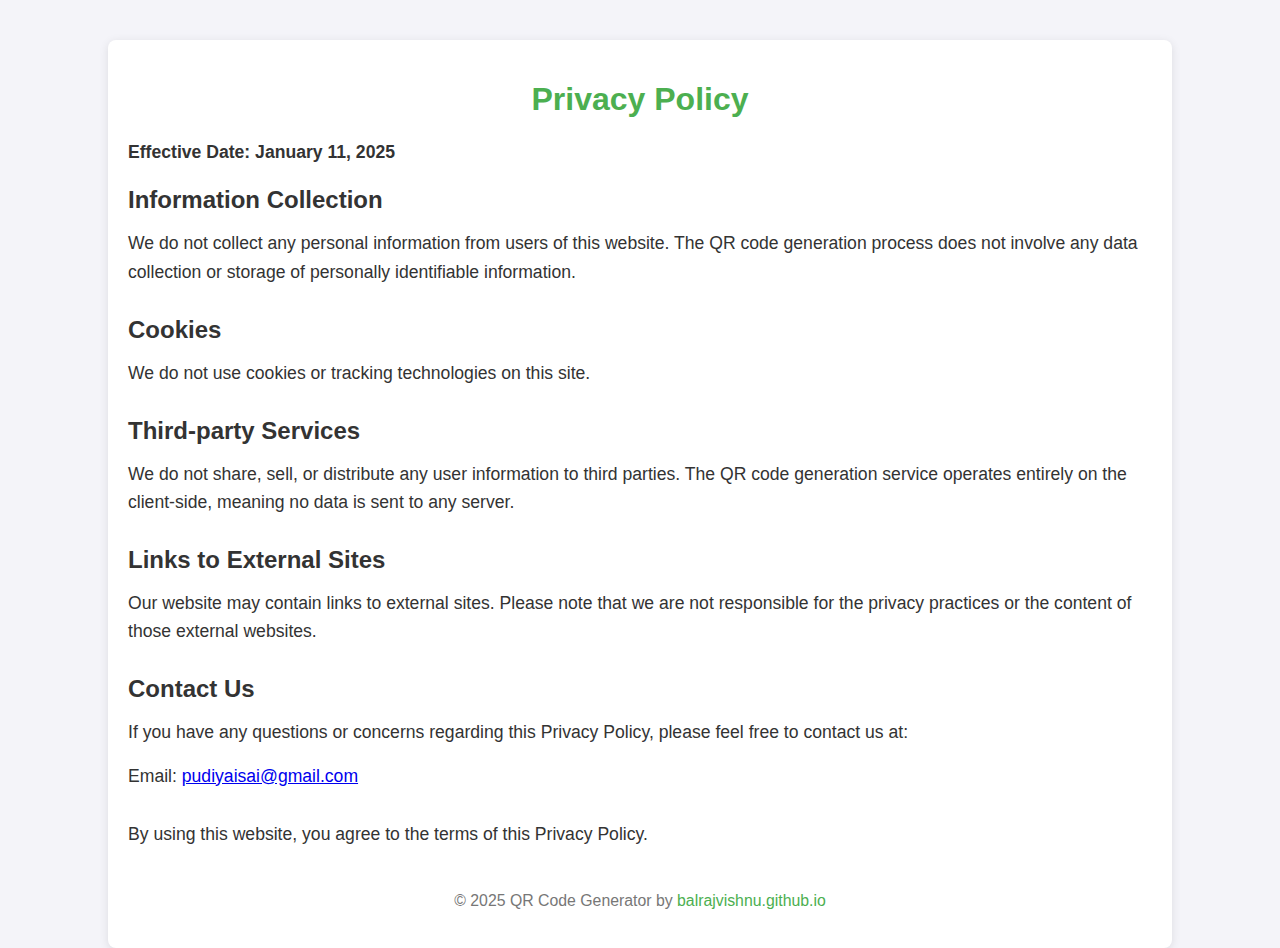
<file: Privacy-Policy.html>
<!DOCTYPE html>
<html lang="en">
<head>
    <meta charset="UTF-8">
    <meta name="viewport" content="width=device-width, initial-scale=1.0">
    <title>Privacy Policy - QR Code Generator</title>
    <style>
        body {
            font-family: Arial, sans-serif;
            background-color: #f4f4f9;
            color: #333;
            margin: 0;
            padding: 0;
        }

        .container {
            width: 80%;
            margin: 0 auto;
            padding: 20px;
            background-color: #ffffff;
            box-shadow: 0 2px 10px rgba(0, 0, 0, 0.1);
            margin-top: 40px;
            border-radius: 8px;
        }

        h1 {
            text-align: center;
            color: #4CAF50;
            font-size: 2em;
            margin-bottom: 20px;
        }

        p {
            line-height: 1.6;
            font-size: 1.1em;
            margin: 15px 0;
        }

        footer {
            text-align: center;
            margin-top: 40px;
            font-size: 0.9em;
            color: #777;
        }

        footer a {
            color: #4CAF50;
            text-decoration: none;
        }

        footer a:hover {
            text-decoration: underline;
        }

        .content {
            margin-bottom: 30px;
        }

        .content h2 {
            color: #333;
            margin-bottom: 10px;
        }

        .content ul {
            list-style-type: none;
            padding-left: 0;
        }

        .content ul li {
            margin: 10px 0;
        }
    </style>
</head>
<body>

    <div class="container">
        <h1>Privacy Policy</h1>

        <p><strong>Effective Date: January 11, 2025</strong></p>

        <div class="content">
            <h2>Information Collection</h2>
            <p>We do not collect any personal information from users of this website. The QR code generation process does not involve any data collection or storage of personally identifiable information.</p>
        </div>

        <div class="content">
            <h2>Cookies</h2>
            <p>We do not use cookies or tracking technologies on this site.</p>
        </div>

        <div class="content">
            <h2>Third-party Services</h2>
            <p>We do not share, sell, or distribute any user information to third parties. The QR code generation service operates entirely on the client-side, meaning no data is sent to any server.</p>
        </div>

        <div class="content">
            <h2>Links to External Sites</h2>
            <p>Our website may contain links to external sites. Please note that we are not responsible for the privacy practices or the content of those external websites.</p>
        </div>

        <div class="content">
            <h2>Contact Us</h2>
            <p>If you have any questions or concerns regarding this Privacy Policy, please feel free to contact us at:</p>
            <p>Email: <a href="mailto:pudiyaisai@gmail.com">pudiyaisai@gmail.com</a></p>
        </div>

        <p>By using this website, you agree to the terms of this Privacy Policy.</p>

        <footer>
            <p>© 2025 QR Code Generator by <a href="https://balrajvishnu.github.io/QRCodeGenerator/" target="_blank">balrajvishnu.github.io</a></p>
        </footer>
    </div>

</body>
</html>
</file>
